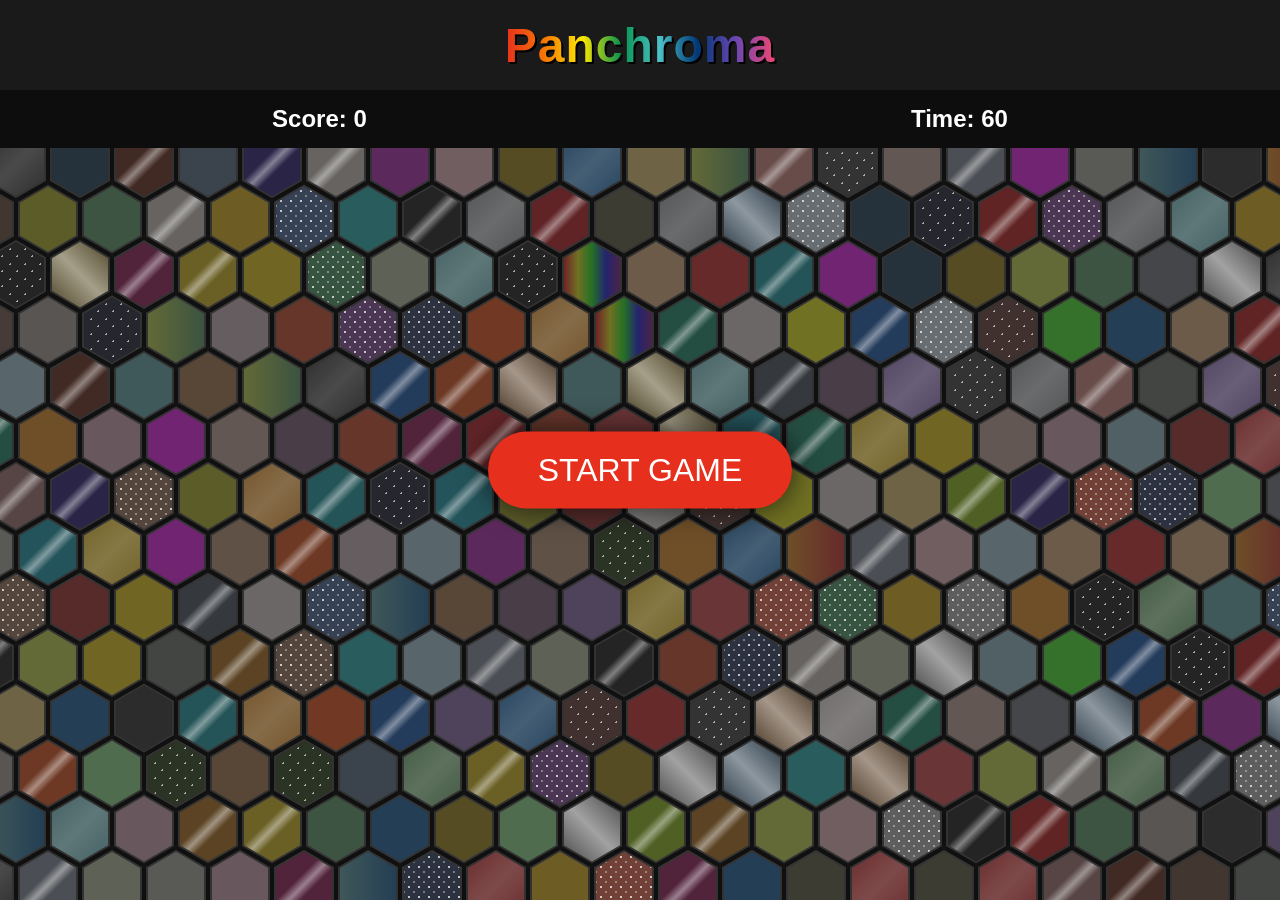
<file: GameCode/index.html>
<!DOCTYPE html>
<html lang="en">
<head>
    <meta charset="UTF-8">
    <meta name="viewport" content="width=device-width, initial-scale=1.0, maximum-scale=1.0, user-scalable=no">
    <title>Polymaker Panchroma Wall Game</title>
    <link rel="stylesheet" href="style.css">
</head>
<body>

    <div id="game-container">
        <header id="color-pop-display">
            <h1 id="pop-text">Panchroma</h1>
        </header>

        <div id="controls">
            <div id="score-board">Score: <span id="score">0</span></div>
            <div id="timer-board">Time: <span id="time">60</span></div>
        </div>

        <div id="game-board">
            <!-- Hexes will be generated here -->
        </div>

        <div id="overlay-container">
            <div id="game-over-message"></div>
            <button id="start-btn">START GAME</button>
        </div>
    </div>

    <div id="resolution-warning">
        Please increase your window size to play.<br>
        (Minimum 500px Height required)
    </div>

    <script src="script.js"></script>
</body>
</html>
</file>
<file: GameCode/style.css>
:root {
    --hex-width: 60px; /* Base size */
    --hex-height: calc(var(--hex-width) * 1.1547);
    --bg-color: #1a1a1a;
    --text-color: #ffffff;
    --gap: 4px;
}

body {
    margin: 0;
    padding: 0;
    background-color: var(--bg-color);
    color: var(--text-color);
    font-family: 'Segoe UI', Tahoma, Geneva, Verdana, sans-serif;
    overflow: hidden; /* Prevent scrolling */
    touch-action: none; /* specific for game */
    display: flex;
    justify-content: center;
    align-items: center;
    height: 100vh;
    height: 100dvh; /* Better mobile support */
}

#game-container {
    width: 100%;
    height: 100%;
    display: flex;
    flex-direction: column;
    align-items: center;
    position: relative;
}

header#color-pop-display {
    height: 10vh;
    display: flex;
    justify-content: center;
    align-items: center;
    width: 100%;
    z-index: 10;
    position: relative;
}

#leaderboard-link {
    position: absolute;
    left: 20px;
    font-size: 2rem;
    text-decoration: none;
    filter: drop-shadow(0 0 2px rgba(255,255,255,0.3));
    transition: transform 0.2s;
    z-index: 20;
    cursor: pointer;
}
#leaderboard-link:hover {
    transform: scale(1.1);
    filter: drop-shadow(0 0 5px rgba(255,255,255,0.8));
}

#pop-text {
    font-size: 3rem;
    font-weight: 800; /* Bolder */
    margin: 0;
    text-align: center;
    transition: transform 0.2s cubic-bezier(0.175, 0.885, 0.32, 1.275);

    /* Bubble Effect Base */
    color: var(--pop-color, #fff);
    text-shadow:
        3px 3px 0 #000,
        -1px -1px 0 rgba(255, 255, 255, 0.3),
        0 0 10px var(--pop-color, rgba(255,255,255,0.5));
    letter-spacing: 1px;
}

/* Panchroma Rainbow Effect */
#pop-text.panchroma-title {
    background: linear-gradient(
        to right,
        #E72F1D, #F67405, #FFE800, #06924D, #4CC0C7, #003776, #6C47B2, #F24574
    );
    -webkit-background-clip: text;
    background-clip: text;
    color: transparent;
    text-shadow: none; /* Text shadow interferes with clip */
    filter: drop-shadow(2px 2px 0 #000); /* Drop shadow works with clipped text */
}

.pop-anim {
    animation: popBounce 0.6s cubic-bezier(0.68, -0.55, 0.265, 1.55);
}

@keyframes popBounce {
    0% { transform: scale(0.5); opacity: 0; }
    40% { transform: scale(1.3); opacity: 1; }
    70% { transform: scale(0.9); }
    100% { transform: scale(1); opacity: 1; }
}

#controls {
    display: flex;
    justify-content: space-around;
    width: 100%;
    padding: 15px;
    background: rgba(0,0,0,0.5);
    font-size: 1.5rem;
    font-weight: bold;
}

#game-board {
    flex: 1;
    display: flex;
    flex-direction: column;
    justify-content: center; /* Center vertically */
    align-items: center;     /* Center grid-container horizontally */
    width: 100%;
    padding: 20px;
    box-sizing: border-box;
    overflow: hidden; /* Ensure wall fits without scrolling */
}

/* New Container for Grid Alignment */
#grid-container {
    display: flex;
    flex-direction: column;
    align-items: flex-start; /* Key: align rows relative to left edge */
    width: fit-content;      /* Shrink to content width */
}

/* New Container for Grid Alignment */
#grid-container {
    display: flex;
    flex-direction: column;
    align-items: flex-start; /* Key: align rows relative to left edge */
    width: fit-content;      /* Shrink to content width */
}

.hex-row {
    display: flex;
    /* Adjust margin to include gap.
       For perfect interlocking with gap:
       Vertical Spacing = sqrt(3)/2 * (Width + Gap)
       Current Height (H) = sqrt(3)/2 * 2 * Width/sqrt(3) * 1.1547...
       H = 1.1547 * Width.

       We want vertical distance between centers = sqrt(3)/2 * (Width + Gap) = 0.866 * Width + 0.866 * Gap

       We have H = 1.1547 * Width.
       Overlap logic:
       Margin-top puts the row up.
       Center distance = H + margin-top.
       So margin-top = Center distance - H
       = 0.866 * Width + 0.866 * Gap - 1.1547 * Width
       = -0.2887 * Width + 0.866 * Gap.

       -0.2887 * Width is exactly -0.25 * H (since H=1.1547*W, 0.25*H = 0.2887*W).
       So margin-top = -0.25 * H + 0.866 * Gap.
    */
    margin-top: calc(var(--hex-height) * -0.25 + var(--gap) * 0.866);
    /* Remove bottom margin to avoid double overlap */
    margin-bottom: 0;
}

.hex-row:first-child {
    margin-top: 0;
}

.hex-row:nth-child(even) {
    margin-left: calc(var(--hex-width) * 0.5 + var(--gap) / 2);
}

/* Wrapper for layout and outer glow */
.hex {
    width: var(--hex-width);
    height: var(--hex-height);
    margin: 0 calc(var(--gap) / 2);
    display: flex;
    justify-content: center;
    align-items: center;
    cursor: pointer;
    position: relative;
    /* No clip-path here so drop-shadow can go outside */
    transition: filter 0.2s, transform 0.1s;
    filter: drop-shadow(0 0 2px #000000);
}

/* Inner visual element with shape */
.hex-inner {
    width: 100%;
    height: 100%;
    background-color: #333; /* Default off color */
    clip-path: polygon(50% 0%, 100% 25%, 100% 75%, 50% 100%, 0% 75%, 0% 25%);
    position: relative;
    transition: background-color 0.2s;
}

.hex-inner::before {
    content: '';
    position: absolute;
    top: 2px; left: 2px; right: 2px; bottom: 2px;
    background: var(--hex-bg, var(--hex-color, #444));
    clip-path: polygon(50% 0%, 100% 25%, 100% 75%, 50% 100%, 0% 75%, 0% 25%);
    opacity: 0.3; /* Dim by default */
    transition: opacity 0.2s;
    z-index: 1;
}

.hex.active {
    z-index: 2; /* Bring to front */
    /* Glow effect outside the shape */
    filter: drop-shadow(0 0 4px #FFFFFF) drop-shadow(0 0 15px var(--hex-color)) brightness(1.2);
    transform: scale(1.05); /* Slight pop */
}

.hex.active .hex-inner::before {
    opacity: 1;
    /* Inner brightness is handled by parent filter */
}

#overlay-container {
    position: absolute;
    top: 50%;
    left: 50%;
    transform: translate(-50%, -50%);
    display: flex;
    flex-direction: column;
    align-items: center;
    z-index: 100;
    pointer-events: none;
    width: 100%;
}

#game-over-message {
    font-size: 3rem;
    font-weight: 800;
    color: #ffffff;
    text-align: center;
    text-shadow:
        2px 2px 0 #000,
        -1px -1px 0 #000,
        1px -1px 0 #000,
        -1px 1px 0 #000,
        1px 1px 0 #000;
    margin-bottom: 20px;
    opacity: 0;
    transition: opacity 0.3s;
    pointer-events: none;
}

#start-btn {
    /* Removed absolute positioning as it is now in a flex container */
    padding: 20px 50px;
    font-size: 2rem;
    background-color: #e72f1d;
    color: white;
    border: none;
    border-radius: 50px;
    cursor: pointer;
    box-shadow: 0 0 30px rgba(0,0,0,0.7);
    white-space: nowrap;
    pointer-events: auto;
    margin-top: 20px;
}

#start-btn:disabled {
    background-color: #555;
    cursor: not-allowed;
    opacity: 0;
    pointer-events: none;
}

/* Color Type Finishes */

/* Common After setup for texture overlays */
.hex-inner::after {
    content: '';
    position: absolute;
    top: 2px; left: 2px; right: 2px; bottom: 2px;
    clip-path: polygon(50% 0%, 100% 25%, 100% 75%, 50% 100%, 0% 75%, 0% 25%);
    pointer-events: none;
    z-index: 2;
    opacity: 0; /* Hidden by default */
    transition: opacity 0.2s;
}

/* Active state for effects that should appear on activation or be visible always?
   Let's make them visible always but faint, and stronger when active.
*/

/* Satin: Soft sheen */
.hex.satin .hex-inner::after {
    background: linear-gradient(135deg, rgba(255,255,255,0.05) 0%, rgba(255,255,255,0.3) 50%, rgba(255,255,255,0.05) 100%);
    opacity: 0.5;
}
.hex.satin.active .hex-inner::after {
    opacity: 0.8;
}

/* Silk: Strong, sharp sheen */
.hex.silk .hex-inner::after {
    background: linear-gradient(135deg, rgba(255,255,255,0) 40%, rgba(255,255,255,0.7) 50%, rgba(255,255,255,0) 60%);
    opacity: 0.6;
}
.hex.silk.active .hex-inner::after {
    opacity: 1;
}

/* Galaxy: Sparkles on dark background */
.hex.galaxy .hex-inner::after {
    background-image:
        radial-gradient(white 1px, transparent 1px),
        radial-gradient(white 1px, transparent 1px);
    background-size: 15px 15px;
    background-position: 0 0, 7px 7px;
    opacity: 0.6;
}
.hex.galaxy.active .hex-inner::after {
    opacity: 1;
}

/* Starlight: Denser sparkles */
.hex.starlight .hex-inner::after {
    background-image:
        radial-gradient(white 1.5px, transparent 1.5px),
        radial-gradient(rgba(255,255,255,0.5) 1px, transparent 1px);
    background-size: 10px 10px;
    background-position: 0 0, 5px 5px;
    opacity: 0.7;
}
.hex.starlight.active .hex-inner::after {
    opacity: 1;
}

/* Metallic: Metallic gradient reflection */
.hex.metallic .hex-inner::after {
    background: linear-gradient(45deg, rgba(0,0,0,0.3) 0%, rgba(255,255,255,0.6) 50%, rgba(0,0,0,0.3) 100%);
    opacity: 0.7;
}
.hex.metallic.active .hex-inner::after {
    opacity: 1;
}

/* Glow: Enhanced outer glow when active */
.hex.glow.active {
    filter: drop-shadow(0 0 5px #fff) drop-shadow(0 0 20px var(--hex-color)) drop-shadow(0 0 40px var(--hex-color)) brightness(1.5);
}

/* Neon: Intense brightness */
.hex.neon.active {
    filter: drop-shadow(0 0 2px #fff) drop-shadow(0 0 10px var(--hex-color)) drop-shadow(0 0 20px var(--hex-color)) saturate(200%) brightness(1.3);
}

/* Translucent: Lower opacity */
.hex.translucent .hex-inner::before {
    opacity: 0.2; /* Dimmer when inactive */
}
.hex.translucent.active .hex-inner::before {
    opacity: 0.7; /* Not fully opaque when active to simulate transparency */
}

#resolution-warning {
    position: fixed;
    top: 0;
    left: 0;
    width: 100%;
    height: 100%;
    background: rgba(0, 0, 0, 0.95);
    color: white;
    font-size: 2rem;
    font-weight: bold;
    display: none;
    justify-content: center;
    align-items: center;
    text-align: center;
    z-index: 9999;
    padding: 20px;
    box-sizing: border-box;
}
</file>
